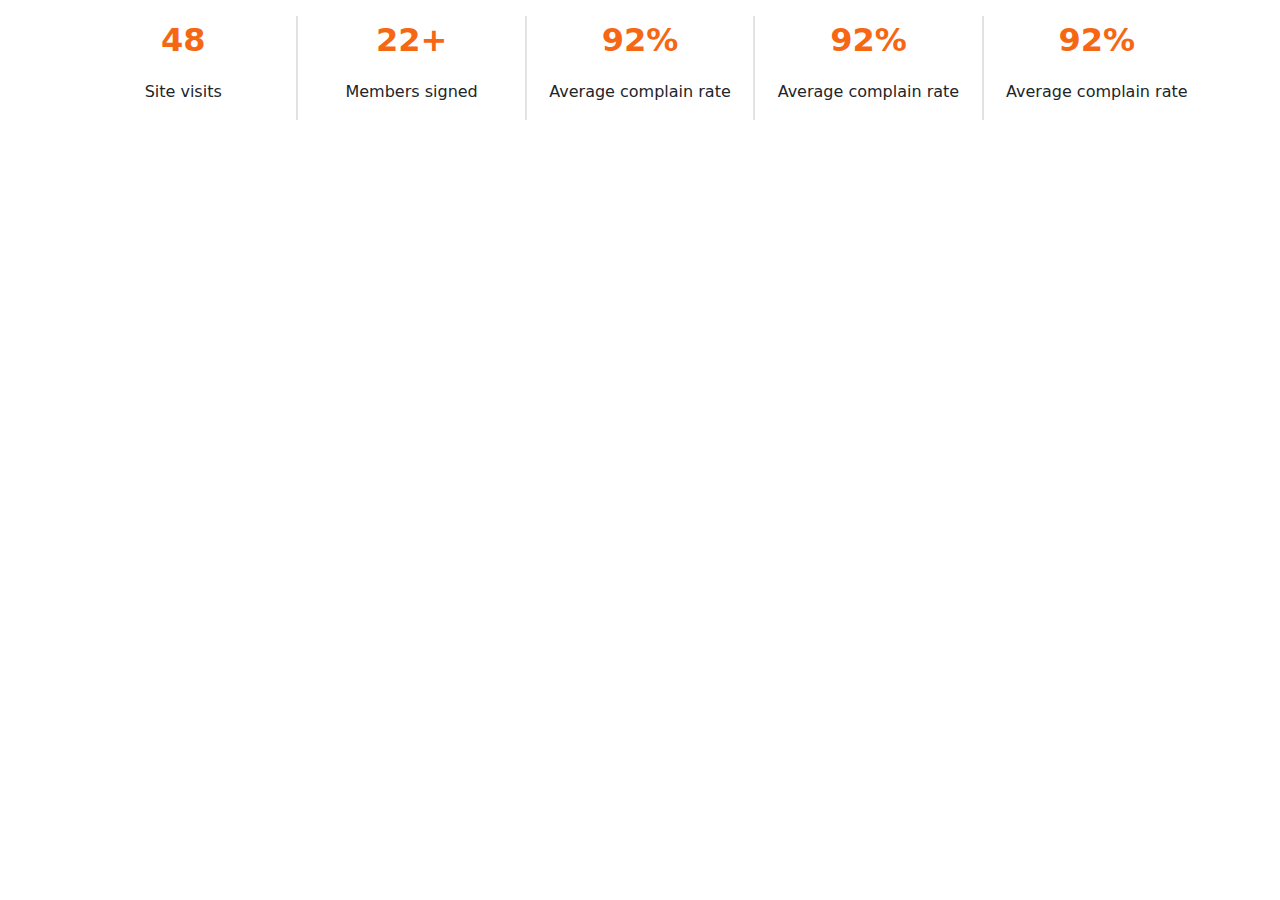
<file: counter.html>
<!DOCTYPE html>
<html lang="en">
   <link href= "https://cdn.jsdelivr.net/npm/bootstrap@5.0.0-beta1/dist/css/bootstrap.min.css" rel="stylesheet" 
      integrity="sha384giJF6kkoqNQ00vy+HMDP7azOuL0xtbfIcaT9wjKHr8RbDVddVHyTfAAsrekwKmP1" crossorigin="anonymous">
   <style>
     
      p{
      text-align: center;
      }
      .cc
      {
        
        border-right: 2px solid rgb(228, 225, 225);
        color: rgb(103, 99, 99);
      }
      .nc
      {
        color: #f66713 !important;
        font-size: x-large;
        font-weight: bold;
      }

   </style>
<body onload="load()">

      <p>
      <div class="container">
         <div class="row">
            <div class="col-sm cc">
               <p id='0101' class="fs-2 text-dark nc">0</p>
               <p class="text-dark">Site visits</p>
            </div>
            <div class="col-sm cc">
               <p  class="fs-2 text-dark nc"><span id='0102'>876</span>+</p>
               <p class="text-dark">Members signed</p>
         </div>
         <div class="col-sm cc">
            <p class="fs-2 text-dark nc"><span id='0103'>12</span>%</p>
            <p class="text-dark align-content-center">Average complain rate</p>
         </div>
         <div class="col-sm cc">
            <p class="fs-2 text-dark nc"><span id='0104'>12</span>%</p>
            <p class="text-dark align-content-center">Average complain rate</p>
         </div>
         <div class="col-sm ">
            <p class="fs-2 text-dark nc"><span id='0105'>12</span>%</p>
            <p class="text-dark align-content-center">Average complain rate</p>
         </div>
      </div>
   </div>
   </p>
   <script>
      function animate(obj, initVal, lastVal, duration) {
         let startTime = null;

      //get the current timestamp and assign it to the currentTime variable
      let currentTime = Date.now();

      //pass the current timestamp to the step function
      const step = (currentTime ) => {

      //if the start time is null, assign the current time to startTime
      if (!startTime) {
         startTime = currentTime ;
      }

      //calculate the value to be used in calculating the number to be displayed
      const progress = Math.min((currentTime - startTime)/ duration, 1);

      //calculate what to be displayed using the value gotten above
      obj.innerHTML = Math.floor(progress * (lastVal - initVal) + initVal);

      //checking to make sure the counter does not exceed the last value (lastVal)
      if (progress < 1) {
         window.requestAnimationFrame(step);
      } else {
            window.cancelAnimationFrame(window.requestAnimationFrame(step));
         }
      };
      //start animating
         window.requestAnimationFrame(step);
      }
      let text1 = document.getElementById('0101');
      let text2 = document.getElementById('0102');
      let text3 = document.getElementById('0103');
      let text4 = document.getElementById('0104');      
      let text5 = document.getElementById('0105');      
       

      const load = () => {
         animate(text1, 0, 511, 7000);
         animate(text2, 0, 232, 7000);
         animate(text3, 100, 25, 7000);
         animate(text4, 100, 25, 7000);
         animate(text5, 100, 25, 7000);

      }
   </script>
</body>
</html>
</file>
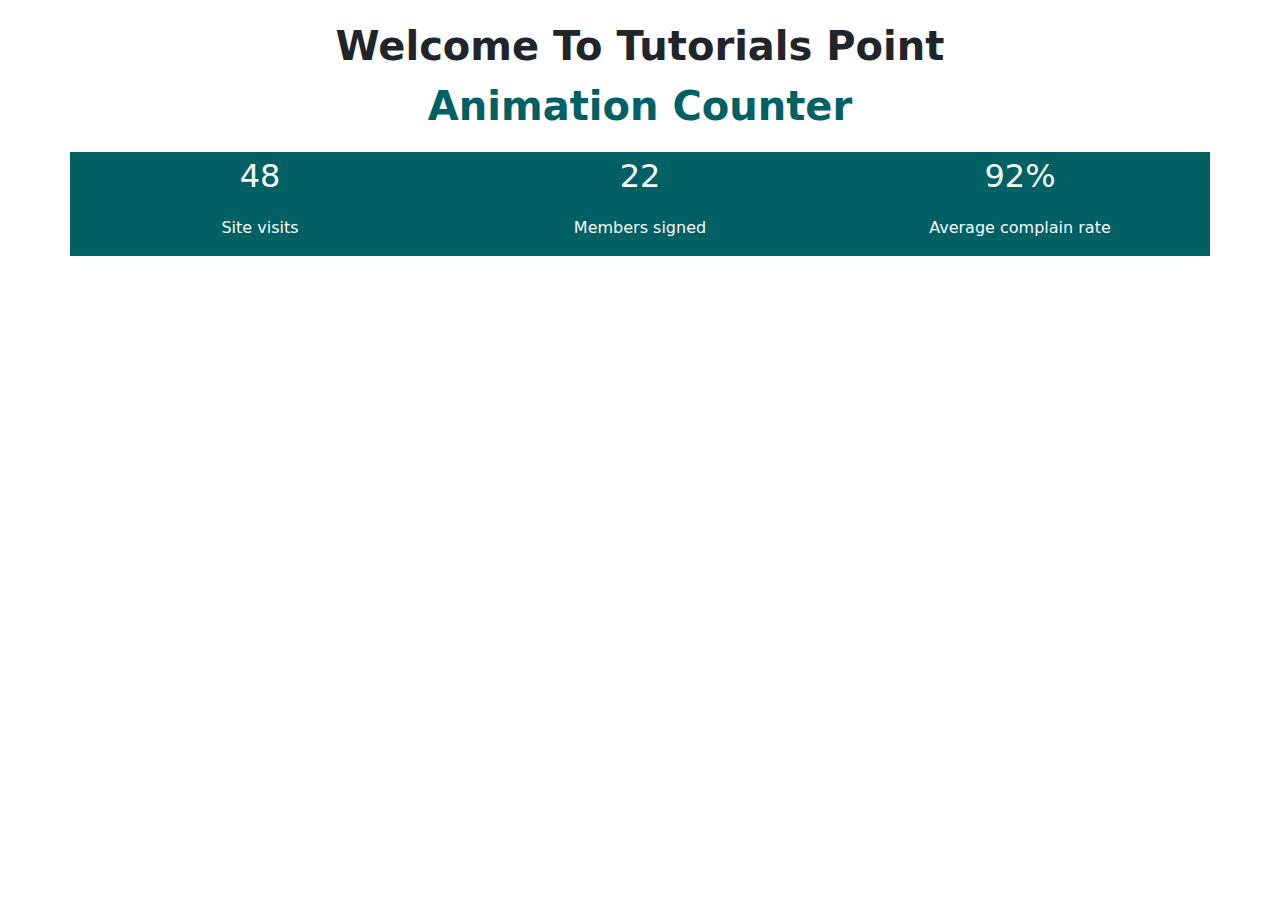
<file: number.html>
<!DOCTYPE html>
<html lang="en">
   <link href= "https://cdn.jsdelivr.net/npm/bootstrap@5.0.0-beta1/dist/css/bootstrap.min.css" rel="stylesheet" 
      integrity="sha384giJF6kkoqNQ00vy+HMDP7azOuL0xtbfIcaT9wjKHr8RbDVddVHyTfAAsrekwKmP1" crossorigin="anonymous">
   <style>
      .container{
         background-color: #016064;
      }
      p{
      text-align: center;
      }
   </style>
<body onload="load()">
      <p>
      <div class="d-flex justify-content-center fs-1 fw-bold ">Welcome To Tutorials Point</div>
      <div class="d-flex justify-content-center fs-1 fw-bold "style="color: #016064;">Animation Counter</div>
      </p>
      <p>
      <div class="container">
         <div class="row">
            <div class="col-sm">
               <p id='0101' class="fs-2 text-light">0</p>
               <p class="text-light">Site visits</p>
            </div>
            <div class="col-sm">
               <p id='0102' class="fs-2 text-light">876</p>
               <p class="text-light">Members signed</p>
         </div>
         <div class="col-sm">
            <p class="fs-2 text-light"><span id='0103'>12</span>%</p>
            <p class="text-light align-content-center">Average complain rate</p>
         </div>
      </div>
   </div>
   </p>
   <script>
      function animate(obj, initVal, lastVal, duration) {
         let startTime = null;

      //get the current timestamp and assign it to the currentTime variable
      let currentTime = Date.now();

      //pass the current timestamp to the step function
      const step = (currentTime ) => {

      //if the start time is null, assign the current time to startTime
      if (!startTime) {
         startTime = currentTime ;
      }

      //calculate the value to be used in calculating the number to be displayed
      const progress = Math.min((currentTime - startTime)/ duration, 1);

      //calculate what to be displayed using the value gotten above
      obj.innerHTML = Math.floor(progress * (lastVal - initVal) + initVal);

      //checking to make sure the counter does not exceed the last value (lastVal)
      if (progress < 1) {
         window.requestAnimationFrame(step);
      } else {
            window.cancelAnimationFrame(window.requestAnimationFrame(step));
         }
      };
      //start animating
         window.requestAnimationFrame(step);
      }
      let text1 = document.getElementById('0101');
      let text2 = document.getElementById('0102');
      let text3 = document.getElementById('0103');
      const load = () => {
         animate(text1, 0, 511, 7000);
         animate(text2, 0, 232, 7000);
         animate(text3, 100, 25, 7000);
      }
   </script>
</body>
</html>
</file>
